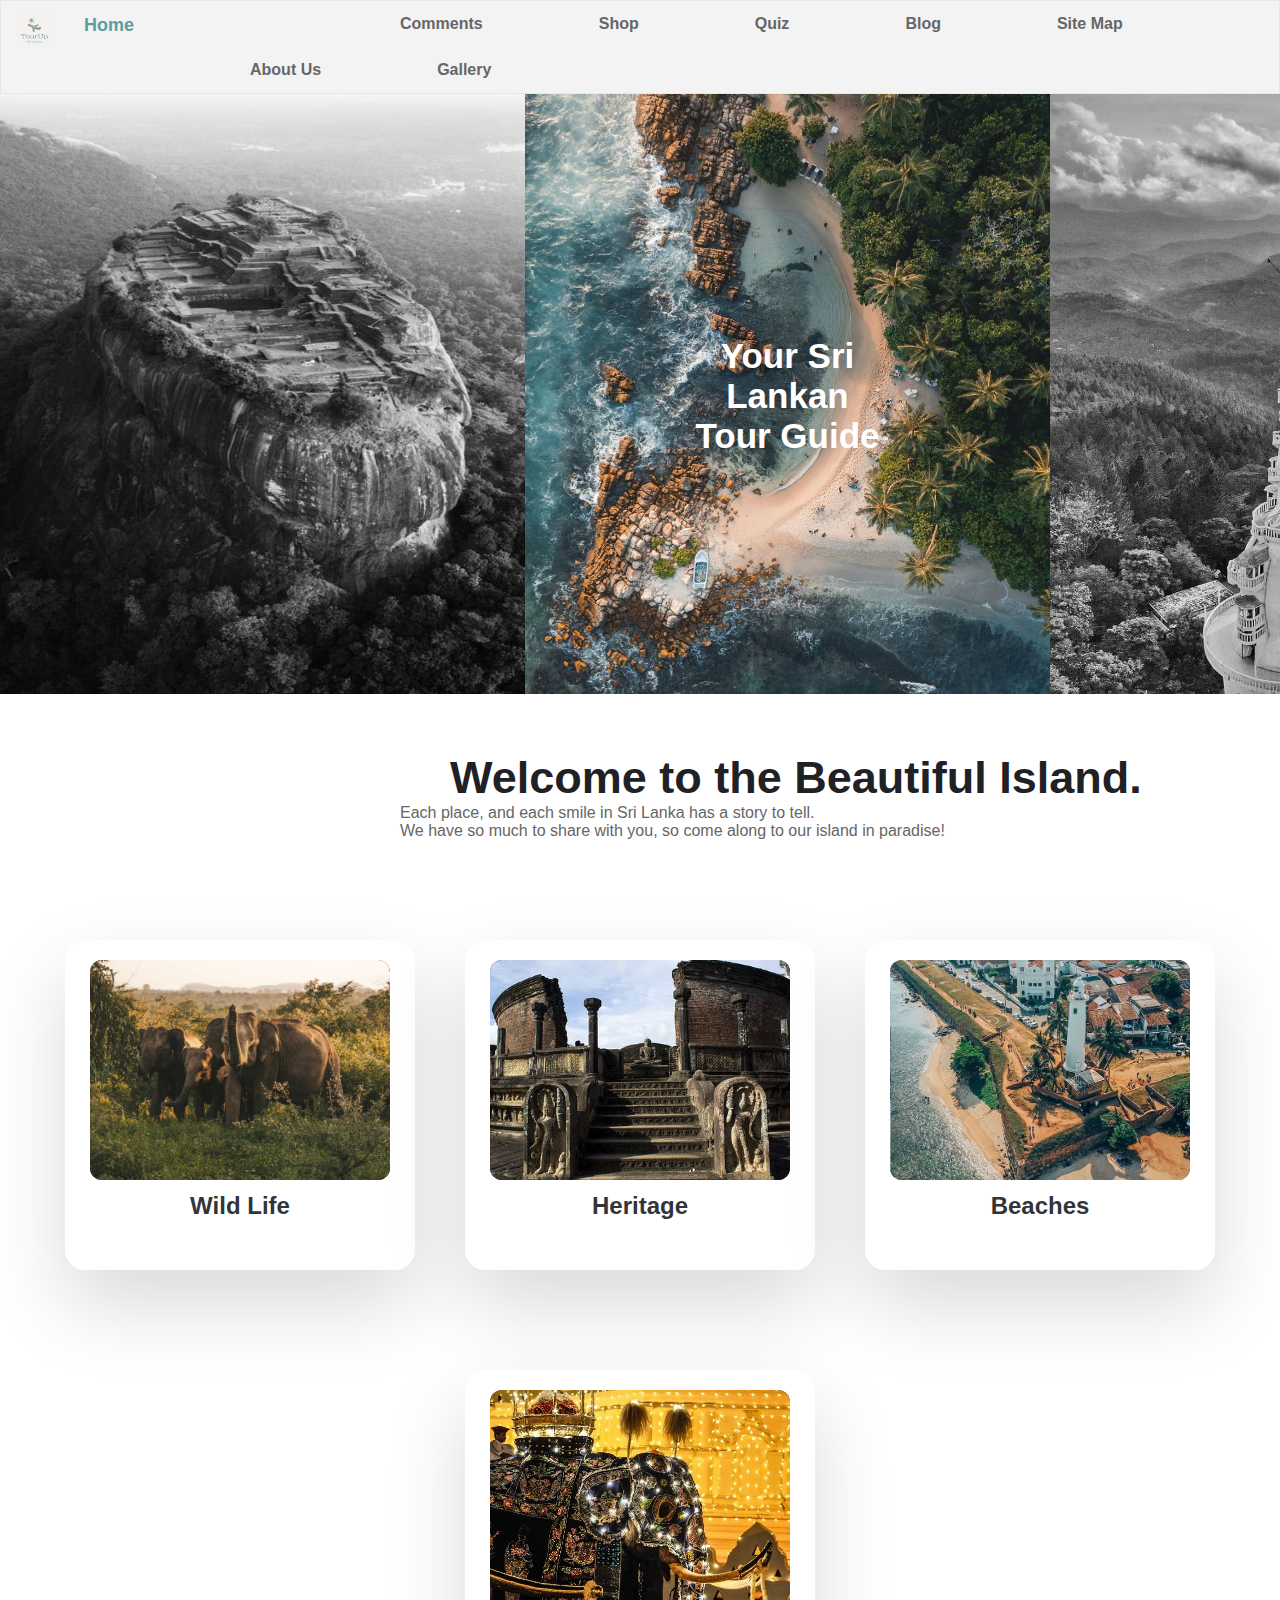
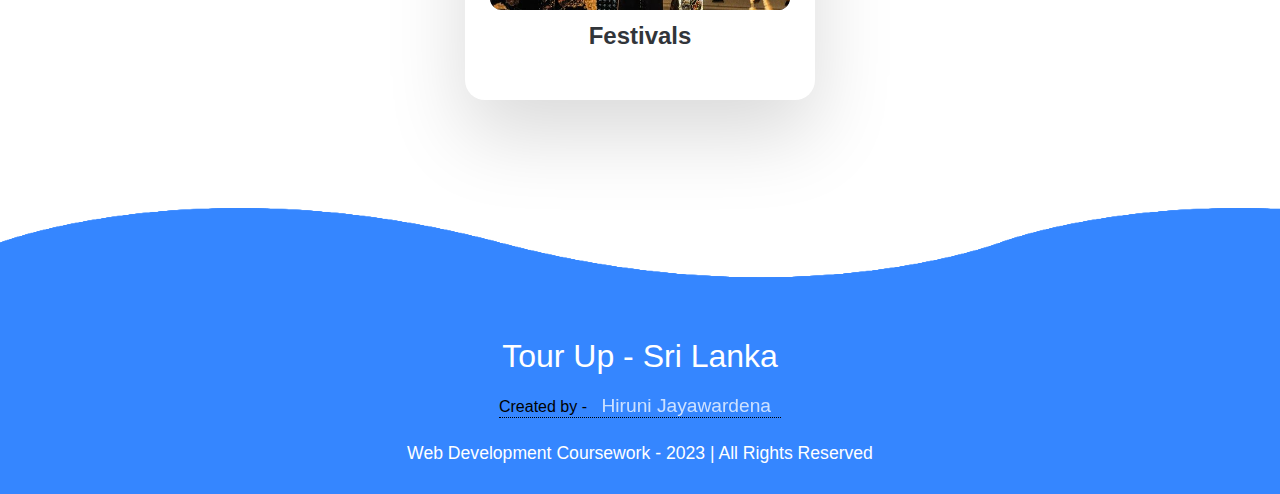
<file: index.html>
<!DOCTYPE html>
<html lang="en">
  <head>
    <title>Tour Up - Sri Lanka</title>
    <link rel="icon" href="images/logo.jpeg">
    <link rel="stylesheet" href="style.css">
  </head>
    
  <body>
    <!-- Navigation Bar -->
    <div class="navbar">
      <ul class="nav_links">
        <li><a href=""><img id="logo" src="images/logo.jpeg" alt="" class="logo"></a></li>
        <li><a href="index.html" style="font-size: large; color:cadetblue">Home</a></li>
        <li><a href="comments.html" style="padding-left: 250px;">Comments</a></li>
        <li><a href="#" style="padding-left: 100px;">Shop</a></li>
        <li><a href="#" style="padding-left: 100px;">Quiz</a></li>
        <li><a href="#" style="padding-left: 100px;">Blog</a></li>
        <li><a href="#" style="padding-left: 100px;">Site Map</a></li>
        <li><a href="#" style="padding-left: 100px;">About Us</a></li>
        <li><a href="#" style="padding-left: 100px;">Gallery</a></li>
      </ul>
    </div>
        
    <!-- Carousal -->
    <div class="block-images" style="width: 100%;">
      <div><img id="img1" src="images/Sigiriya_3.jpeg" alt=""></div>
      <div id="img2">
        <img id="img2" src="images/Mirissa_Beach.jpeg" alt="">
        <div class="main_text">Your Sri Lankan<br> Tour Guide</div>
      </div>
      <div ><img id="img3" src="images/Ambuluwawa.png" alt=""></div>
    </div>

    <br><br><br>
    <!-- Blog Cards -->
    <div class="blog-heading">
      <h1>Welcome to the Beautiful Island.</h1>
      <p>Each place, and each smile in Sri Lanka has a story to tell. <br> 
        We have so much to share with you, so come along to our island in paradise!</p>
    </div>
    
    <div class="blog-cards">
      <div class="container">
        <div class="card">
            <div class="imgBx">
                <img src="images/wild_life.jpg" alt="">
            </div>
            <div class="content">
                <h2>Wild Life</h2>
                <br>
                <p>Sri Lanka teems with wildlife. From great herds of trumpeting Asian elephants to elusive 
                  leopards and strange looking sloth bears, the country's national parks are home to all manner of amazing creatures.</p>
                <a href="#">Read More</a>
            </div>
        </div>
        <div class="card" style="color: #ff3e7f;">
            <div class="imgBx">
                <img src="images/heritage.jpg" alt="">
            </div>
            <div class="content">
                <h2>Heritage</h2>
                <br>
                <p>The three elements used to describe historic heritage are Fabric, Stories and Culture. 
                  One or all of these things make up the historic heritage of a place.</p>
                <a href="heritage.html" target="_blank">Read More</a>
            </div>
        </div>
        <div class="card">
            <div class="imgBx">
                <img src="images/beaches.jpg" alt="">
            </div>
            <div class="content">
                <h2>Beaches</h2>
                <br>
                <p>Sri Lanka, formerly known as Ceylon and officially the Democratic Socialist Republic of Sri Lanka, 
                  is an island country in South Asia. It lies in the Indian Ocean, southwest of the Bay of Bengal, 
                  separated from the Indian peninsula by the Gulf of Mannar and the Palk Strait.</p>
                <a href="#">Read More</a>
            </div>
        </div>
    <div class="card">
            <div class="imgBx">
                <img src="images/festivals.jpg" alt="">
            </div>
            <div class="content">
                <h2>Festivals</h2>
                <br>
                <p>Commemorating the three important milestones in Buddha's life- his birth, enlightenment, 
                  and nirvana – Vesak Poya is one of the most prominent Buddhist festivals in Sri Lanka.</p>
                <a href="#">Read More</a>
            </div>
        </div>
    </div>
    </div>
    <br><br><br><br><br><br>

    <!-- Footer -->
    <footer>
      <div class="waves">
        <div class="wave" id="wave1"></div>
        <div class="wave" id="wave2"></div>
        <div class="wave" id="wave3"></div>
        <div class="wave" id="wave4"></div>
      </div>
      
      <ul class="social_icon">
        <li><a href="#" style="text-decoration: none;">Tour Up - Sri Lanka</a></li>
      </ul>
      <ul class="menu">
        <div class="tooltip">
          <li>Created by - <a href="pageEditor.html" target="_blank">Hiruni Jayawardena</a></li>
          <span class="tooltiptext">Click on to view Page Editor</span>
        </div>
      </ul>
      <p>Web Development Coursework - 2023 | All Rights Reserved</p>
    </footer>

    </body>
</html>
</file>
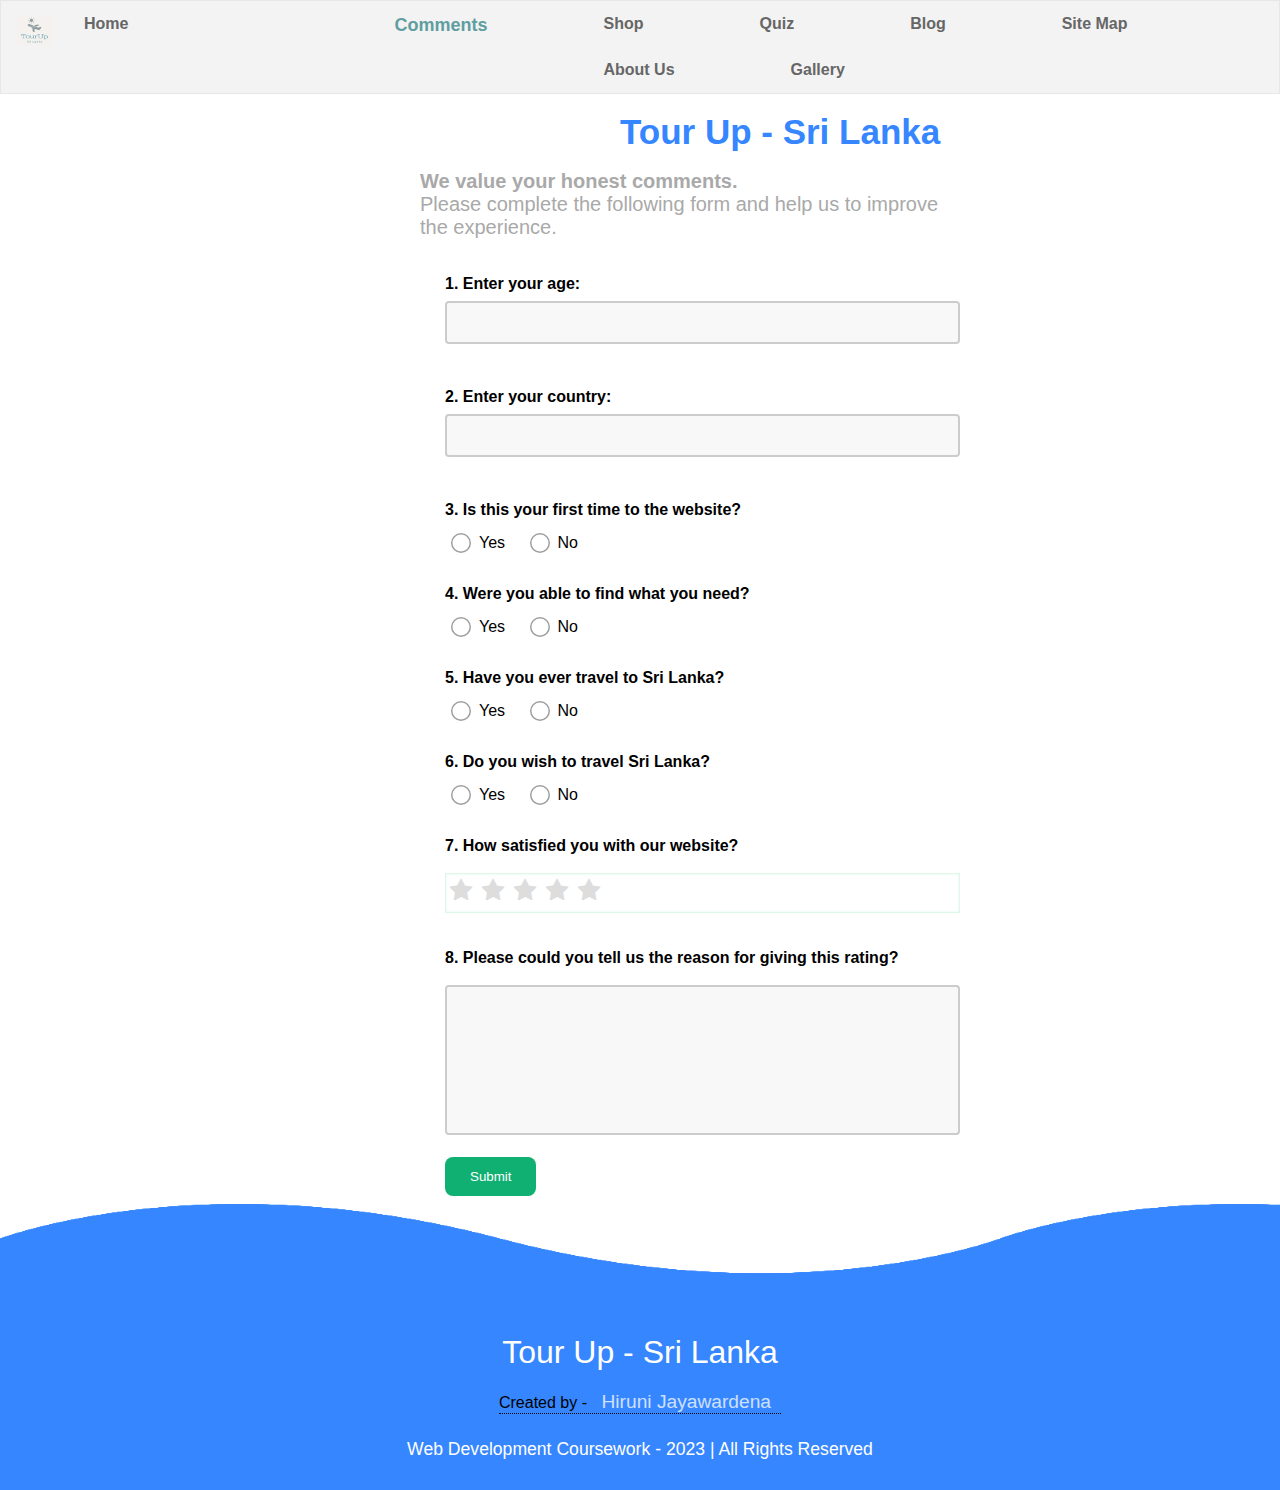
<file: comments.html>
<!DOCTYPE html>
<html lang="en">
    <title>Tour Up - Sri Lanka</title>
    <link rel="icon" href="images/logo.jpeg">
    <link rel="stylesheet" href="style.css">
    <link rel="stylesheet" href="comments.css">
    
    <body>
      <!-- Navigation Bar -->
      <div class="navbar">
        <ul class="nav_links">
          <li><a href=""><img id="logo" src="images/logo.jpeg" alt="" class="logo"></a></li>
          <li><a href="index.html">Home</a></li>
          <li><a href="comments.html" style="padding-left: 250px; font-size: large; color:cadetblue">Comments</a></li>
          <li><a href="#" style="padding-left: 100px;">Shop</a></li>
          <li><a href="#" style="padding-left: 100px;">Quiz</a></li>
          <li><a href="#" style="padding-left: 100px;">Blog</a></li>
          <li><a href="#" style="padding-left: 100px;">Site Map</a></li>
          <li><a href="#" style="padding-left: 100px;">About Us</a></li>
          <li><a href="#" style="padding-left: 100px;">Gallery</a></li>
        </ul>
      </div>
      <br>

      <!-- Comments -->
      <div class="feedback-form">
        <div class="heading ">
          <h1>Tour Up - Sri Lanka</h1>
        </div>
        <br>
        <div class="sub-heading">
          <p><b>We value your honest comments.</b>
            <br>Please complete the following form and help us to improve
            <br> the experience.
          </p>
          <br><br>
        </div>
        <div class="form-container">
          <form action="https://formsubmit.co/hiruniejayawardena@gmail.com" method="POST">
            <!-- question-1 -->
            <label for="text"><b>1. Enter your age:</b></label>
            <input type="text"  name="age" id="age" required>
            <br><br><br>

            <!-- question-2 -->
            <label for="text"><b>2. Enter your country:</b></label>
            <input type="text"  name="country" id="country" required>
            <br><br><br>
            
            <!-- question-3 -->
            <label for="q3"><b>3. Is this your first time to the website?</b></label><br>
            <label for="question3Yes" class="l-radio">
              <input type="radio" id="question3Yes" name="question3" tabindex="1" value="yes" >
              <span>Yes</span>
            </label>
            <label for="question3No" class="l-radio">
              <input type="radio" id="question3No" name="question3" tabindex="2" value="no">
              <span>No</span>
            </label>
            
            <br><br>
            
            <!-- question-4 -->
            <label for="text"><b>4. Were you able to find what you need?  </b></label><br>
            <label for="question4Yes" class="l-radio">
              <input type="radio" id="question4Yes" name="question4" tabindex="1" value="yes">
              <span>Yes</span>
            </label>
            <label for="question4No" class="l-radio">
              <input type="radio" id="question4No" name="question4" tabindex="2" value="no">
              <span>No</span>
            </label>                 
            <br><br>
            
            <!-- question-5 -->
            <label for="text"><b>5. Have you ever travel to Sri Lanka?  </b></label><br>
            <label for="question5Yes" class="l-radio">
              <input type="radio" id="question5Yes" name="question5" tabindex="1" value="yes">
              <span>Yes</span>
            </label>
            <label for="question5No" class="l-radio">
              <input type="radio" id="question5No" name="question5" tabindex="2" value="no">
              <span>No</span>
            </label>
            <br><br>
            
            <!-- question-6 -->
            <label for="text"><b>6. Do you wish to travel Sri Lanka?  </b></label><br>
            <label for="question6Yes" class="l-radio">
              <input type="radio" id="question6Yes" name="question6" tabindex="1" value="yes">
              <span>Yes</span>
            </label>
            <label for="question6No" class="l-radio">
              <input type="radio" id="question6No" name="question6" tabindex="2" value="no">
              <span>No</span>
            </label>
            <br><br>
            
            <!-- question-7 -->
            <label for="text"><b>7. How satisfied you with our website?</b></label>
            <br><br>

            <!-- star rating -->
            <div class="rating-wrap">
              <div class="center">
                <fieldset class="rating">
                  <input type="radio" id="star5" name="rating" value="5"/><label for="star5" class="full" title="Awesome"></label>
                  <input type="radio" id="star4.5" name="rating" value="4.5"/><label for="star4.5" class="half"></label>
                  <input type="radio" id="star4" name="rating" value="4"/><label for="star4" class="full"></label>
                  <input type="radio" id="star3.5" name="rating" value="3.5"/><label for="star3.5" class="half"></label>
                  <input type="radio" id="star3" name="rating" value="3"/><label for="star3" class="full"></label>
                  <input type="radio" id="star2.5" name="rating" value="2.5"/><label for="star2.5" class="half"></label>
                  <input type="radio" id="star2" name="rating" value="2"/><label for="star2" class="full"></label>
                  <input type="radio" id="star1.5" name="rating" value="1.5"/><label for="star1.5" class="half"></label>
                  <input type="radio" id="star1" name="rating" value="1"/><label for="star1" class="full"></label>
                  <input type="radio" id="star0.5" name="rating" value="0.5"/><label for="star0.5" class="half"></label>
                </fieldset>
              </div>
        
              <h4 id="rating-value"></h4>
            </div>
            
            <br><br>
            
            <!-- question-8 -->
            <label for="text"><b>8. Please could you tell us the reason for giving this rating?</b></label> <br><br>
            <textarea name="" id="" cols="80" rows="6"></textarea>
            <br><br>

            <div id="result"></div>
              
            <button type="submit" id="submit" class="submitbtn" value="Click" >Submit</button>
            
          </form>
        </div>
      </div>

      <br><br><br><br><br><br>
        
      <!-- Footer -->
      <footer>
        <div class="waves">
          <div class="wave" id="wave1"></div>
          <div class="wave" id="wave2"></div>
          <div class="wave" id="wave3"></div>
          <div class="wave" id="wave4"></div>
        </div>
        <ul class="social_icon">
          <li><a href="#" style="text-decoration: none;">Tour Up - Sri Lanka</a></li>
        </ul>
            
        <ul class="menu">
          <div class="tooltip">
            <li>Created by - <a href="pageEditor.html" target="_blank">Hiruni Jayawardena</a></li>
            <span class="tooltiptext">Click on to view Page Editor</span>
          </div>
        </ul>
        <p>Web Development Coursework - 2023 | All Rights Reserved</p>
      </footer>
        
      <script src="comments.js"></script>  
    </body>
</html>
</file>
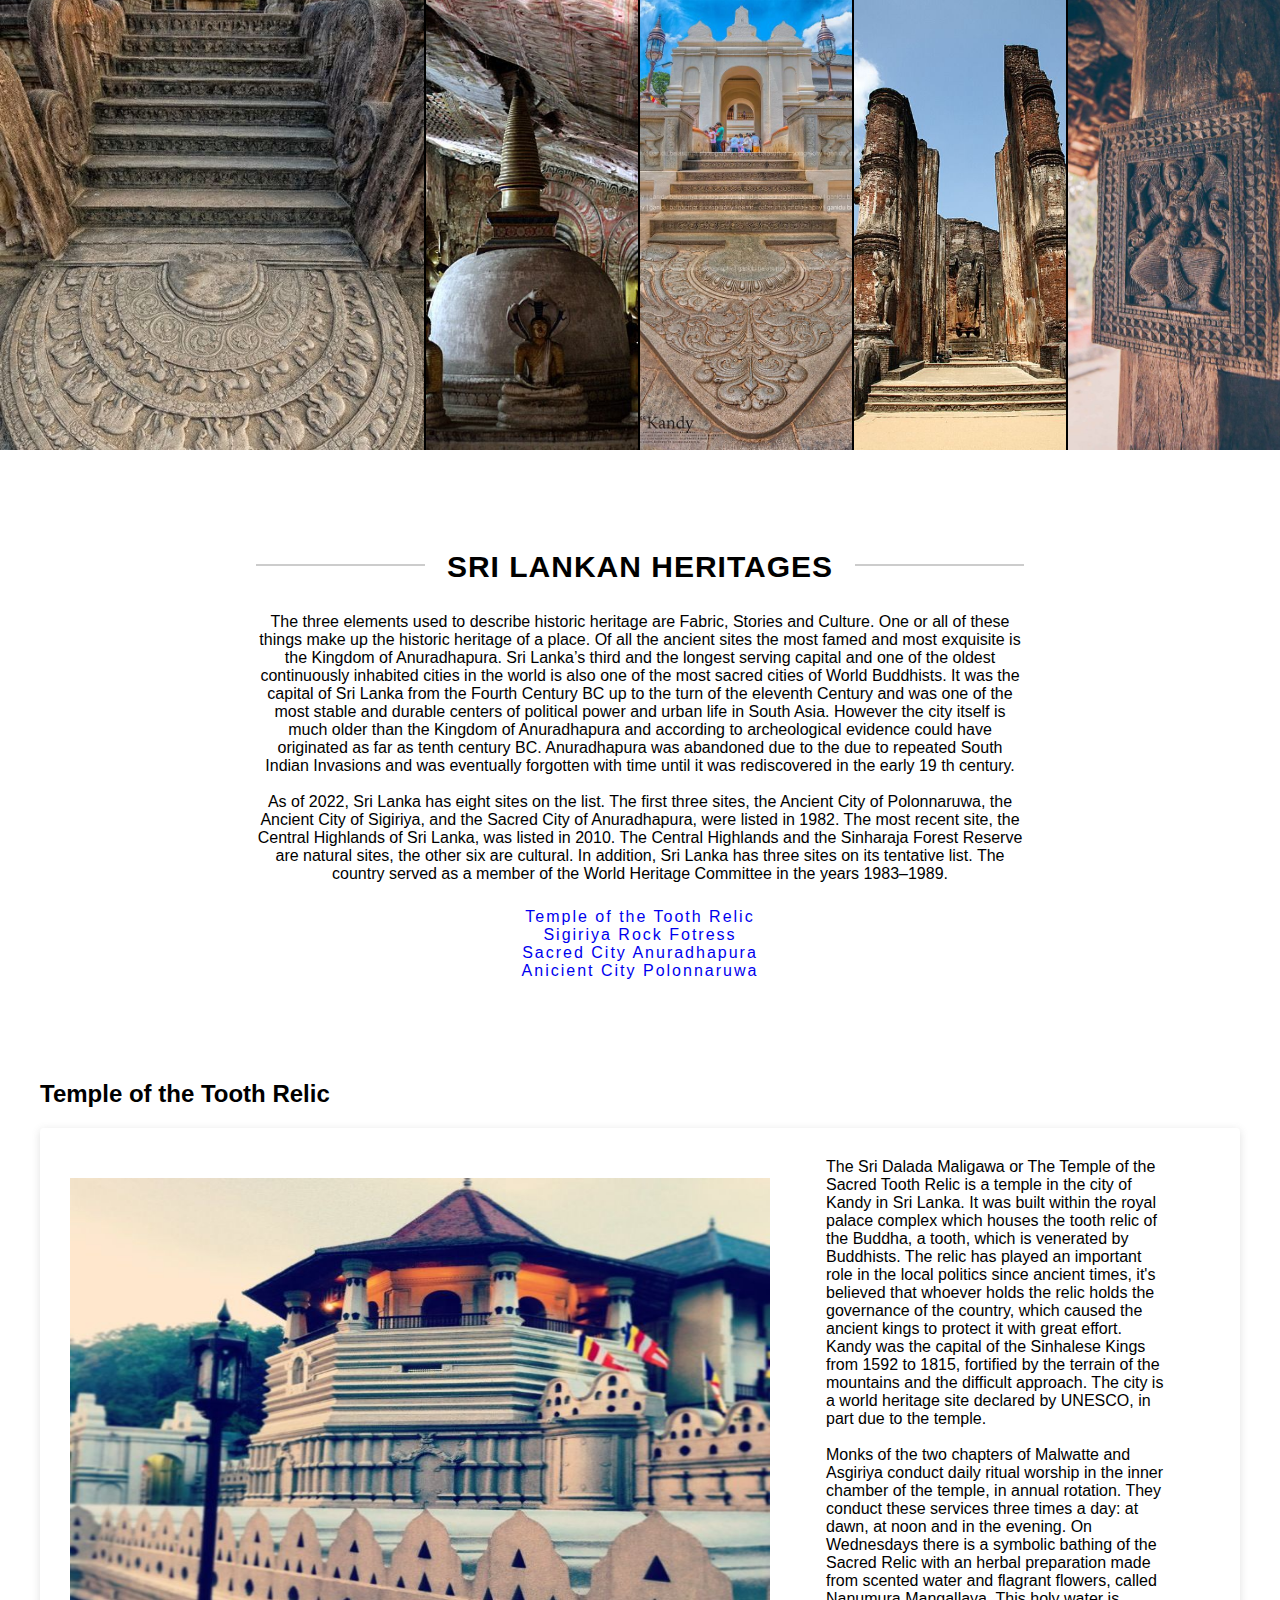
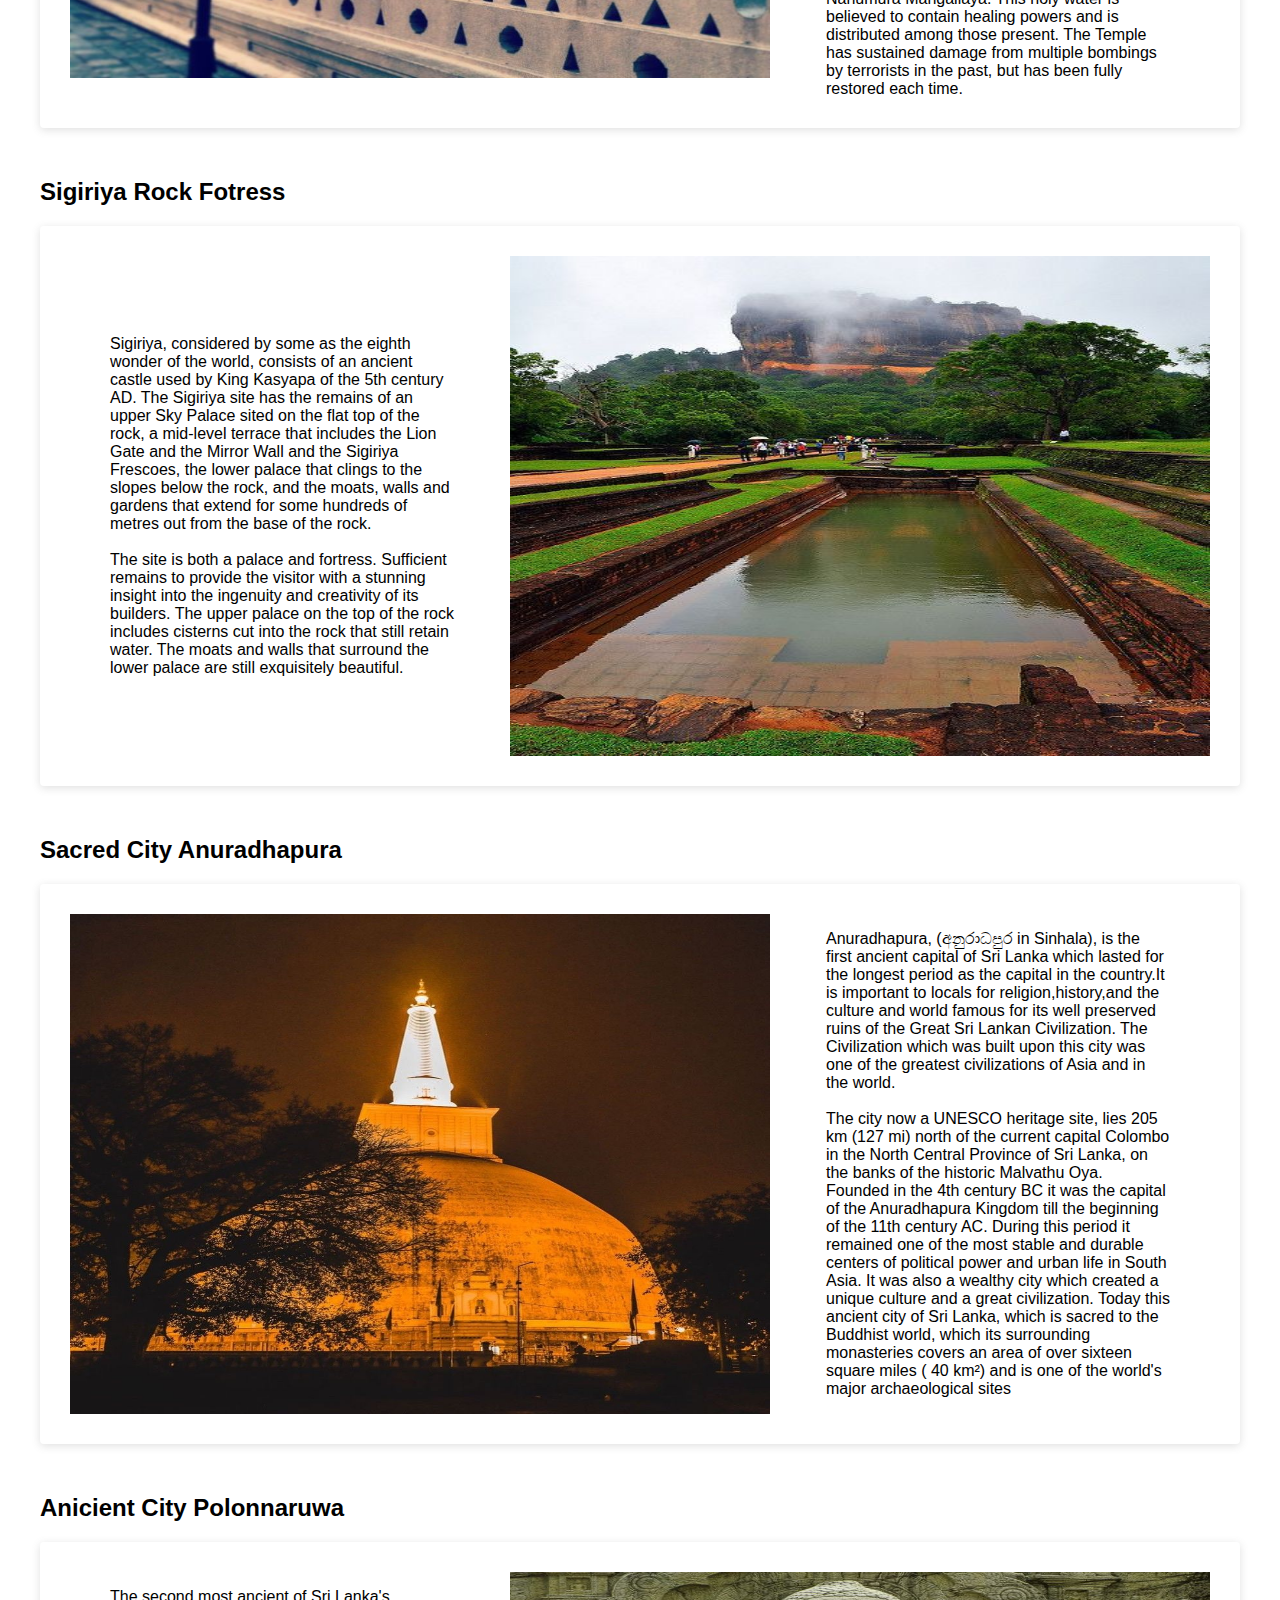
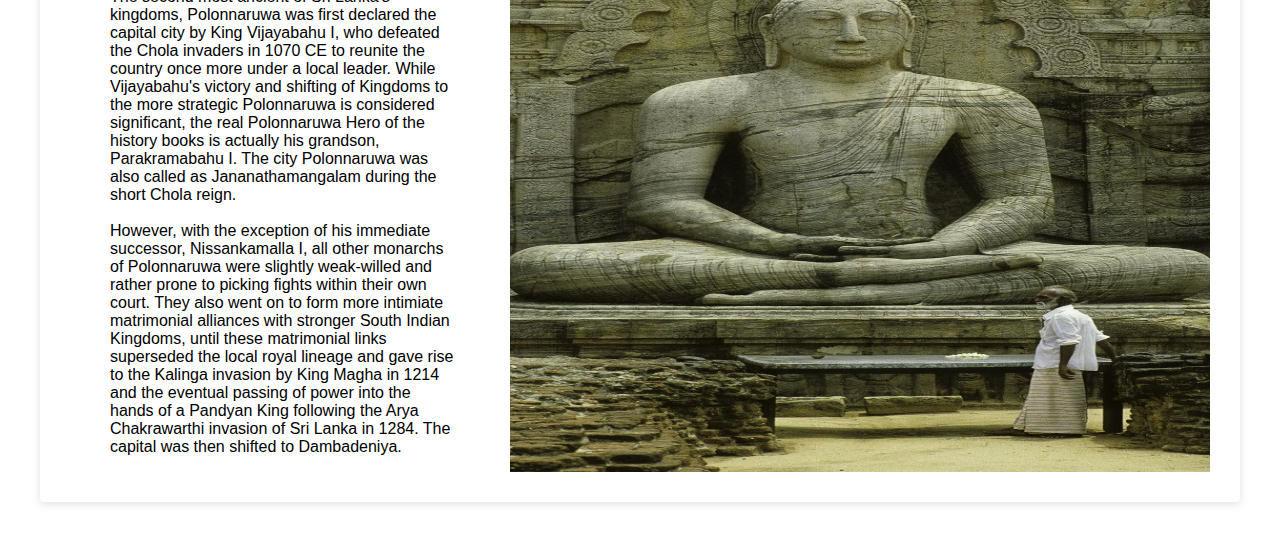
<file: heritage.html>
<!DOCTYPE html>
<html lang="en">
  <head>
    <meta charset="UTF-8" />
    <meta http-equiv="X-UA-Compatible" content="IE=edge" />
    <meta name="viewport" content="width=device-width, initial-scale=1.0" />
    <title>Tour Up - Sri Lanka</title>
    <link rel="icon" href="images/logo.jpeg">
    <link rel="stylesheet" href="heritage.css" />
  </head>

  <body>
    <section class="main-banner">
      <div class="box box-1"></div>
      <div class="box box-2"></div>
      <div class="box box-3"></div>
      <div class="box box-4"></div>
      <div class="box box-5"></div>
    </section>

    <div class="main-header">
      <h1>Sri Lankan Heritages</h1>
      <p>
        The three elements used to describe historic heritage are Fabric, Stories 
        and Culture. One or all of these things make up the historic heritage of a place.
        Of all the ancient sites the most famed and most exquisite is the Kingdom 
        of Anuradhapura. Sri Lanka’s third and the longest serving capital and one 
        of the oldest continuously inhabited cities in the world is also one of the 
        most sacred cities of World Buddhists. It was the capital of Sri Lanka from 
        the Fourth Century BC up to the turn of the eleventh Century and was one of 
        the most stable and durable centers of political power and urban life in 
        South Asia. However the city itself is much older than the Kingdom of 
        Anuradhapura and according to archeological evidence could have originated 
        as far as tenth century BC. Anuradhapura was abandoned due to the due to 
        repeated South Indian Invasions and was eventually forgotten with time until 
        it was rediscovered in the early 19 th century.
        <br><br>
        As of 2022, Sri Lanka has eight sites on the list. The first three sites, 
        the Ancient City of Polonnaruwa, the Ancient City of Sigiriya, and the 
        Sacred City of Anuradhapura, were listed in 1982. The most recent site, 
        the Central Highlands of Sri Lanka, was listed in 2010. The Central Highlands
        and the Sinharaja Forest Reserve are natural sites, the other six are cultural. 
        In addition, Sri Lanka has three sites on its tentative list. The country 
        served as a member of the World Heritage Committee in the years 1983–1989. 
      </p>
      <ol>
        <li><a href="#temple">Temple of the Tooth Relic</a></li>
        <li><a href="#sigiriya">Sigiriya Rock Fotress</a></li>
        <li><a href="#anuradhapura">Sacred City Anuradhapura</a></li>
        <li><a href="#polonnaruwa">Anicient City Polonnaruwa</a></li>
      </ol>
    </div>

    <div class="page-content">
      <h2 id="temple">Temple of the Tooth Relic</h2>
      <div class="image-left">
        <img
          src="images/Temple_of_Tooth.jpeg"
          alt="Temple of the tooth"
        />
        <div class="content">
          <p>
            The Sri Dalada Maligawa or The Temple of the Sacred Tooth Relic is a temple in 
            the city of Kandy in Sri Lanka. It was built within the royal palace complex which 
            houses the tooth relic of the Buddha, a tooth, which is venerated by Buddhists. The 
            relic has played an important role in the local politics since ancient times, it's 
            believed that whoever holds the relic holds the governance of the country, which 
            caused the ancient kings to protect it with great effort. Kandy was the capital of 
            the Sinhalese Kings from 1592 to 1815, fortified by the terrain of the mountains and 
            the difficult approach. The city is a world heritage site declared by UNESCO, in 
            part due to the temple.
            <br /><br />
            Monks of the two chapters of Malwatte and Asgiriya conduct daily ritual worship in 
            the inner chamber of the temple, in annual rotation. They conduct these services three 
            times a day: at dawn, at noon and in the evening. On Wednesdays there is a symbolic 
            bathing of the Sacred Relic with an herbal preparation made from scented water and 
            flagrant flowers, called Nanumura Mangallaya. This holy water is believed to contain 
            healing powers and is distributed among those present. The Temple has sustained 
            damage from multiple bombings by terrorists in the past, but has been fully restored each time.
          </p>
        </div>
      </div>

      <h2 id="sigiriya">Sigiriya Rock Fotress</h2>
      <div class="image-right">
        <img
          src="images/Sigiriya.jpg"
          alt="Sigiriya rock"
        />
        <div class="content">
          <p>
            Sigiriya, considered by some as the eighth wonder of the world, consists of an 
            ancient castle used by King Kasyapa of the 5th century AD. The Sigiriya site 
            has the remains of an upper Sky Palace sited on the flat top of the rock, a 
            mid-level terrace that includes the Lion Gate and the Mirror Wall and the 
            Sigiriya Frescoes, the lower palace that clings to the slopes below the rock, 
            and the moats, walls and gardens that extend for some hundreds of metres out 
            from the base of the rock. 
            <br /><br />
            The site is both a palace and fortress. Sufficient remains to provide the 
            visitor with a stunning insight into the ingenuity and creativity of its builders.
            The upper palace on the top of the rock includes cisterns cut into the rock that 
            still retain water. The moats and walls that surround the lower palace are still 
            exquisitely beautiful.
          </p>
        </div>
      </div>

      <h2 id="anuradhapura">Sacred City Anuradhapura</h2>
      <div class="image-left">
        <img
          src="images/Ruwanwalisaya 🇱🇰.jpg"
          alt="Anuradhapura"
        />
        <div class="content">
          <p>
            Anuradhapura, (අනුරාධපුර in Sinhala), is the first ancient capital of Sri Lanka 
            which lasted for the longest period as the capital in the country.It is 
            important to locals for religion,history,and the culture and world famous 
            for its well preserved ruins of the Great Sri Lankan Civilization. The 
            Civilization which was built upon this city was one of the greatest 
            civilizations of Asia and in the world. 
            <br /><br />
            The city now a UNESCO heritage site, lies 205 km (127 mi) north of the current 
            capital Colombo in the North Central Province of Sri Lanka, on the banks 
            of the historic Malvathu Oya. Founded in the 4th century BC it was the capital 
            of the Anuradhapura Kingdom till the beginning of the 11th century AC. During 
            this period it remained one of the most stable and durable centers of political 
            power and urban life in South Asia. It was also a wealthy city which created a 
            unique culture and a great civilization. Today this ancient city of Sri Lanka, 
            which is sacred to the Buddhist world, which its surrounding monasteries covers 
            an area of over sixteen square miles ( 40 km²) and is one of the world's major 
            archaeological sites
          </p>
        </div>
      </div>

      <h2 id="polonnaruwa">Anicient City Polonnaruwa</h2>
      <div class="image-right">
        <img
          src="images/Polonnaruwa - Sri Lanka 83 0001.jpg"
          alt="Polonnaruwa"
        />
        <div class="content">
          <p>
            The second most ancient of Sri Lanka's kingdoms, Polonnaruwa was first declared 
            the capital city by King Vijayabahu I, who defeated the Chola invaders in 1070 CE 
            to reunite the country once more under a local leader. While Vijayabahu's victory 
            and shifting of Kingdoms to the more strategic Polonnaruwa is considered significant, 
            the real Polonnaruwa Hero of the history books is actually his grandson, 
            Parakramabahu I. The city Polonnaruwa was also called as Jananathamangalam during 
            the short Chola reign. 
            <br /><br />
            However, with the exception of his immediate successor, Nissankamalla I, 
            all other monarchs of Polonnaruwa were slightly weak-willed and rather prone 
            to picking fights within their own court. They also went on to form more intimiate 
            matrimonial alliances with stronger South Indian Kingdoms, until these 
            matrimonial links superseded the local royal lineage and gave rise to the Kalinga 
            invasion by King Magha in 1214 and the eventual passing of power into the hands 
            of a Pandyan King following the Arya Chakrawarthi invasion of Sri Lanka in 1284. 
            The capital was then shifted to Dambadeniya.
          </p>
        </div>
      </div>

    </div>
    
  </body>
</html>
</file>
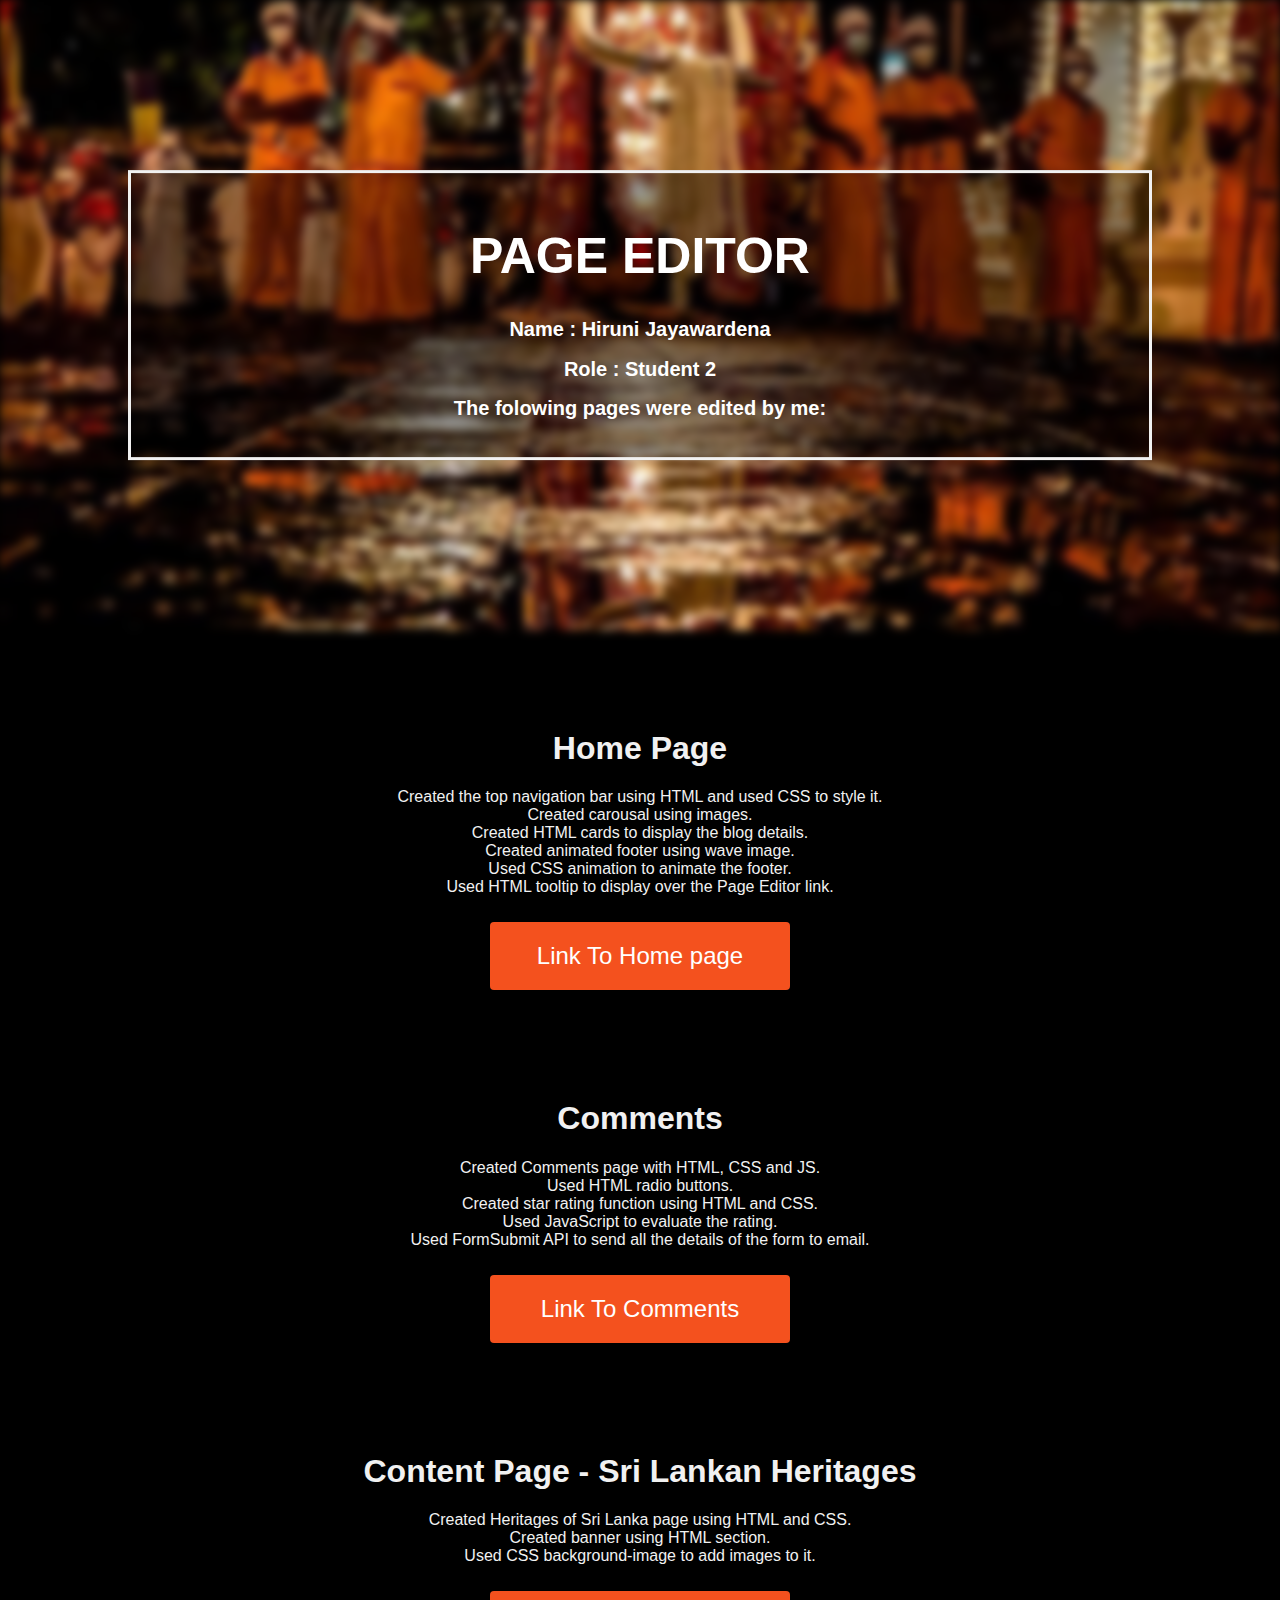
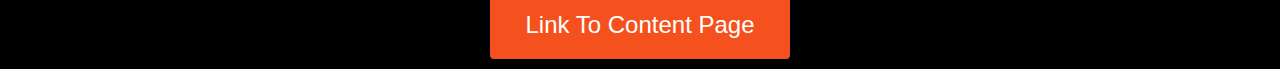
<file: pageEditor.html>
<!DOCTYPE html>
<html lang="en">
<head>
    <title>Tour Up - Sri Lanka</title>
    <link rel="icon" href="images/logo.jpeg">
    <link rel="stylesheet" href="pageEditor.css">
</head>

<body>
    <div class="bg-image"></div>

    <div class="bg-text">
        <h1 style="font-size:50px">PAGE EDITOR</h1>
        <h2 style="font-size:20px">Name : Hiruni Jayawardena</h2>
        <h2 style="font-size:20px">Role : Student 2</h2>
        <h2 style="font-size:20px">The folowing pages were edited by me:</h2>
    </div>

    <div class="content">
        <h1>Home Page</h1>
        <p>
            Created the top navigation bar using HTML and used CSS to style it. <br>
            Created carousal using images. <br>
            Created HTML cards to display the blog details. <br>
            Created animated footer using wave image. <br>
            Used CSS animation to animate the footer. <br>
            Used HTML tooltip to display over the Page Editor link. <br>
        </p>
        <a href="index.html">
            <button class="button"><span>Link To Home page</span></button>
        </a>
    </div>

    <div class="content">
        <h1>Comments</h1>
        <p>Created Comments page with HTML, CSS and JS. <br>
           Used HTML radio buttons. <br>
           Created star rating function using HTML and CSS. <br>
           Used JavaScript to evaluate the rating. <br>
           Used FormSubmit API to send all the details of the form to email. <br>
        </p>
        <a href="comments.html">
        <button class="button"><span>Link To Comments</span></button>
        </a>
    </div>

    <div class="content">
        <h1>Content Page - Sri Lankan Heritages</h1>
        <p>Created Heritages of Sri Lanka page using HTML and CSS. <br>
           Created banner using HTML section. <br>
           Used CSS background-image to add images to it. <br>   

        </p>
        <a href="heritage.html">
        <button class="button"><span>Link To Content Page </span></button>
        </a>
    </div>
</body>
</file>
<file: style.css>
*{
    margin: 0;
    padding: 0;
    box-sizing: border-box;
    font-family: 'Gill Sans', 'Gill Sans MT', Calibri, 'Trebuchet MS', 'Lucida Sans', 'Lucida Sans Regular', 'Lucida Grande', 'Lucida Sans Unicode', Geneva, Verdana, sans-serif;
} 

/* navbar css */
#logo{  
  width: 35px;
  height: 30px;
}

.nav_links {
  list-style-type: none;
  margin: 0;
  padding: 0;
  overflow: hidden;
  border: 1px solid #e7e7e7;
  background-color: #f3f3f3;
}
  
.nav_links li {
  float: left;
}
  
.nav_links  li a {
  display: block;
  color: #666;
  text-align: center;
  padding: 14px 16px;
  text-decoration: none;
  font-weight: bolder;
}

.nav_links  li a:hover{
  color: #3586ff;
}

.nav_links  li a:active{
  color: #3586ff;
}
  
.nav_links  li a:hover:not(.active) {
  transform: translate3d(0, 0, 0);
}
  
.nav_links li a.active {
  color: white;
  background-color: #04AA6D;
}

/* carousal css */
.block-images{
  display: flex;
}

.block-images img{
  height: 600px;
  width: 525px;
}

.block-images #img1{
  -webkit-filter: grayscale(100%); /* Safari 6.0 - 9.0 */
  filter: grayscale(100%);
}

.block-images #img3{
  -webkit-filter: grayscale(100%); /* Safari 6.0 - 9.0 */
  filter: grayscale(100%);
}

.block-images #img2 {
  position: relative;
  text-align: center;
  color: white;
}

.main_text {
  position: absolute;
  top: 50%;
  left: 50%;
  transform: translate(-50%, -50%);
  font-weight: bold;
  font-size: 35px;
}

/* blog cards css */
.blog-heading h1{
  font-size: 45px;
  font-weight: 700;
  color: #1f2125;
  padding-left: 450px;
}

.blog-heading p{
  padding-left: 400px;
  color: #666;
}

.blog-cards{
  display: flex;
  justify-content: center;
  align-items: center;
  min-height: 100vh;
}

.container{
  position: relative;
  display: flex;
  justify-content: center;
  align-items: center;
  flex-wrap: wrap;
  gap: 100px 50px;
  padding: 100px 50px;
}

.container .card{
  position: relative;
  display: flex;
  justify-content: center;
  align-items: flex-start;
  width: 350px;
  height: 330px;
  background: #fff;
  border-radius: 20px;
  box-shadow: 0 35px 80px rgba(0, 0, 0, 0.15);
}

.container .card:hover{
  height: 400px;
}

.container .card .imgBx{
  position: absolute;
  top: 20px;
  width: 300px;
  height: 220px;
  background: #333;
  border-radius: 12px;
  overflow: hidden;
  transition: 0.5s;
}

.container .card:hover .imgBx{
  top: -100px;
  scale: 0.75;
  box-shadow: 0 15px 45px rgba(0, 0, 0, 0.2);
}

.container .card .imgBx img{
  position: absolute;
  top: 0;
  left: 0;
  width: 100%;
  height: 100%;
  object-fit: cover;
}

.container .card .content{
  position: absolute;
  top: 252px;
  width: 100%;
  padding: 0 30px;
  height: 35px;
  overflow: hidden;
  text-align: center;
  transition: 0.5s;
}

.container .card:hover .content{
  top: 130px;
  height: 250px;
}

.container .card .content h2{
  font-size: 1.5em;
  font-weight: 700;
  color: #31353a;
}

.container .card .content p{
  color: #333;
}

.container .card .content a{
  position: relative;
  top: 15px;
  display: inline-block;
  padding: 12px 25px;
  background:  #3586ff;
  color: #fff;
  font-weight: 500;
  text-decoration: none;
  border-radius: 8px;
}

/* footer css */
footer{
  position: relative;
  width: 100%;
  background: #3586ff;
  min-height: 100px;
  padding: 20px 50px;
  display: flex;
  justify-content: center;
  align-items: center;
  flex-direction: column;
}

footer .social_icon,
footer .menu{
  position: relative;
  display: flex;
  justify-content: center;
  align-items: center;
  margin: 10px 0;
}

footer .social_icon,
footer .menu{
  list-style: none;
}

footer .social_icon li a{
  font-size: 2em;
  color: #fff;
  margin: 0 10px;
  display: inline-block;
  transition: 0.5s;
}

footer .social_icon li a:hover{
  transform: translateY(-10px);
}

footer .menu li a{
  font-size: 1.2em;
  color: #fff;
  margin: 0 10px;
  display: inline-block;
  text-decoration: none;
  opacity: 0.75;
}

footer .menu li a:hover{
  opacity: 1;
}

footer p{
  color: #fff;
  text-align: center;
  margin-top: 15px;
  margin-bottom: 10px;
  font-size: 1.1em;
}

footer .wave{
  position: absolute;
  top: -100px;
  left: 0;
  width: 100%;
  height: 100px;
  background: url(wave.png);
  background-size: 1000px 100px;
}

footer .wave#wave1{
  z-index: 1000;
  opacity: 1;
  bottom: 0;
  animation: animateWave 4s linear infinite;
}

footer .wave#wave2{
  z-index: 999;
  opacity: 0.5;
  bottom: 10px;
  animation: animateWave_02 4s linear infinite;
}

footer .wave#wave3{
  z-index: 1000;
  opacity: 0.2;
  bottom: 15px;
  animation: animateWave 3s linear infinite;
}

footer .wave#wave4{
  z-index: 999;
  opacity: 0.7;
  bottom: 20px;
  animation: animateWave_02 3s linear infinite;
}

@keyframes animateWave{
  0%{
    background-position-x: 100px;
  }

  100%{
    background-position-x: 0px;
  }
}

@keyframes animateWave_02{
  0%{
    background-position-x: 0px;
  }

  100%{
    background-position-x: 1000px;
  }
}

/* tooltip for pageEditor */
.tooltip {
  position: relative;
  display: inline-block;
  border-bottom: 1px dotted black;
}

.tooltip .tooltiptext {
  visibility: hidden;
  width: 120px;
  background-color: black;
  color: #fff;
  text-align: center;
  border-radius: 6px;
  padding: 5px 0;
  
  /* Position the tooltip */
  position: absolute;
  z-index: 1;
  bottom: 100%;
  left: 50%;
  margin-left: -60px;
}

.tooltip:hover .tooltiptext {
  visibility: visible;
}
</file>
<file: heritage.css>
/* google fonts */
@import url("https://fonts.googleapis.com/css2?family=Nova+Mono&family=Raleway&display=swap");

* {
  margin: 0;
  padding: 0;
  box-sizing: border-box;
  font-family:  'Gill Sans', 'Gill Sans MT', Calibri, 'Trebuchet MS', 'Lucida Sans', 'Lucida Sans Regular', 'Lucida Grande', 'Lucida Sans Unicode', Geneva, Verdana, sans-serif;
}

/* main banner */
.main-banner {
  --childs: 5;
  gap: 2px;
  background: black;
  width: 100%;
  display: flex;
}

.box {
  width: calc((100% / var(--childs)));
  box-sizing: border-box;
  height: 450px;
  background-color: white;
  cursor: pointer;
  background-size: cover;
  background-repeat: no-repeat;
  background-position: center center;
  transition: width 300ms 50ms ease-in-out;
}

.box:hover {
  width: calc((100% / (var(--childs) - 2)));
}

.main-banner:has(.box:hover) .box:not(:hover) {
  width: calc((100% / (var(--childs) + 1)));
}

.box-1 {
  background-image: url("images/61\ Ancient\ Ruins\ around\ the\ World\ ___.jpg");
}

.box-2 {
  background-image: url("images/Dambulla\ Cave\ temple.jpg");
}

.box-3 {
  background-image: url("images/kandy.jpg");
}

.box-4 {
  background-image: url("images/Tumblr.jpg");
}

.box-5 {
  background-image: url("images/wood_carving_temple.jpg");
}

/* main header  */
.main-header {
  margin: 100px 20%;
  text-align: center;
}

.main-header h1 {
  text-align: center;
  margin-bottom: 25px;
  text-transform: uppercase;
  font-size: 30px;
  letter-spacing: 1px;

  display: grid;
  grid-template-columns: 1fr auto 1fr;
  grid-template-rows: 16px 0;
  grid-gap: 22px;
}

.main-header h1:after,
.main-header h1:before {
  content: " ";
  display: block;
  border-bottom: 2px solid #ccc;
  background-color: transparent;
}

.main-header p {
  margin-bottom: 25px;
  font-size: 16px;
}
.main-header ol {
  list-style-type: none;
}
.main-header a {
  text-decoration: none;
  letter-spacing: 2px;
  font-weight: 500;
}

/* page content */
.page-content {
  margin: 0 40px;
}

.page-content img {
  min-width: 700px;
  height: 500px;
}

.page-content .content {
  margin: 0 40px;
}

.image-left,
.image-right {
  margin: 20px 0px 50px 0px;
  padding: 30px;
  box-shadow: rgba(99, 99, 99, 0.2) 0px 2px 8px 0px;
  border-radius: 4px;
}

@media (min-width: 20em) {
  .image-left,
  .image-right {
    display: flex;
    align-items: center;
  }

  .image-left img {
    margin-right: 1em;
    float: left; /* fallback */
  }

  .image-right img {
    order: 1;
    margin-left: 1em;
    float: right; /* fallback */
  }
}
</file>
<file: pageEditor.css>
*{
  box-sizing: border-box;
}

body, html {
  height: 100%;
  margin: 0;
  font-family:  'Gill Sans', 'Gill Sans MT', Calibri, 'Trebuchet MS', 'Lucida Sans', 'Lucida Sans Regular', 'Lucida Grande', 'Lucida Sans Unicode', Geneva, Verdana, sans-serif;
  background-color: black;
}
  
.bg-image {
  /* The image used */
  background-image: url("images/Esala_Perahara.png");
    
  /* Add the blur effect */
  filter: blur(5px);
  -webkit-filter: blur(5px);
    
  /* Full height */
  height: 70%; 
    
  /* Center and scale the image nicely */
  background-position: center;
  background-repeat: no-repeat;
  background-size: cover;
}
  
/* Position text in the middle of the page/image */
.bg-text {
  background-color: rgb(0,0,0); /* Fallback color */
  background-color: rgba(0,0,0, 0.4); /* Black w/opacity/see-through */
  color: white;
  font-weight: bold;
  border: 3px solid #f1f1f1;
  position: absolute;
  top: 35%;
  left: 50%;
  transform: translate(-50%, -50%);
  z-index: 2;
  width: 80%;
  padding: 20px;
  text-align: center;
}

.content{
  text-align: center;
  margin-top: 100px;
  margin-right: 200px;
  margin-left: 200px;
  color: #f1f1f1;
}

.button {
  border-radius: 4px;
  background-color: #f4511e;
  border: none;
  color: #FFFFFF;
  text-align: center;
  font-size: 24px;
  padding: 20px;
  width: 300px;
  transition: all 0.5s;
  cursor: pointer;
  margin: 10px;
}

.jumpBottom {
  border-radius: 4px;
  background-color: #f4511e;
  border: none;
  color: #FFFFFF;
  text-align: center;
  font-size: 15px;
  padding: 10px;
  width: 200px;
  transition: all 0.5s;
  cursor: pointer;
  margin-top: 30px;
}
  
.button span {
  cursor: pointer;
  display: inline-block;
  position: relative;
  transition: 0.5s;
}
  
.button span:after {
  content: '\00bb';
  position: absolute;
  opacity: 0;
  top: 0;
  right: -20px;
  transition: 0.5s;
}
  
.button:hover span {
  padding-right: 25px;
}
  
.button:hover span:after {
  opacity: 1;
  right: 0;
}
</file>
<file: comments.css>
@import url(https://cdnjs.cloudflare.com/ajax/libs/font-awesome/4.7.0/css/font-awesome.css);

.heading{
    padding-left: 150px;
}

.feedback-form{
  max-width: 1000px; 
  background-color: white;
  margin: auto;
   width: 50%;
}

.form-container{
  padding-left: 125px;
}

.heading h1{
    font-size: 35px;
  font-weight: bold;
  color: #3586ff;
  padding-left: 150px;
}

.sub-heading p{
  padding-left: 100px;
  color: darkgray;
  font-size: 20px;
}

input[type=text] {
  width: 100%;
  padding: 12px 20px;
  margin: 8px 0;
  box-sizing: border-box;
  border: 2px solid #ccc;
  border-radius: 4px;
  background-color: #f8f8f8;
  resize: none;
}

textarea {
  width: 100%;
  height: 150px;
  padding: 12px 20px;
  box-sizing: border-box;
  border: 2px solid #ccc;
  border-radius: 4px;
  background-color: #f8f8f8;
  resize: none;
}


/* radio buttons css */
.l-radio {
  padding: 6px;
  border-radius: 50px;
  display: inline-flex;
  cursor: pointer;
  margin: 8px 0;
  -webkit-tap-highlight-color: transparent;
}
.l-radio:hover, .l-radio:focus-within {
  background: rgba(159, 159, 159, 0.1);
}
.l-radio input {
  vertical-align: middle;
  width: 20px;
  height: 20px;
  border-radius: 10px;
  background: none;
  border: 0;
  box-shadow: inset 0 0 0 1px #9F9F9F;
  box-shadow: inset 0 0 0 1.5px #9F9F9F;
  appearance: none;
  padding: 0;
  margin: 0;
  transition: box-shadow 150ms cubic-bezier(0.95, 0.15, 0.5, 1.25);
  pointer-events: none;
}
.l-radio input:focus {
  outline: none;
}
.l-radio input:checked {
  box-shadow: inset 0 0 0 6px  #3586ff;
}
.l-radio span {
  vertical-align: middle;
  display: inline-block;
  line-height: 20px;
  padding: 0 8px;
}

/* submit button css */
.submitbtn{
    top: 15px;
    display: inline-block;
    padding: 12px 25px;
    background:  #10af72;
    color: #fff;
    font-weight: 500;
    text-decoration: none;
    border-radius: 8px;
    border: none;
    align-content: center;
}



/* star rating */
.rating-wrap{
	margin: auto;
	text-align: center;
}

#rating-value{	
  color:#873e23;
	padding: 20px 5px;
	box-shadow: inset 0 0 2px 1px rgba(46,204,113,.2);
}

/*styling star rating*/
.rating{
	border: none;
	float: left;
}

.rating > input{
	display: none;
}

.rating > label:before{
	content: '\f005';
	font-family: FontAwesome;
	margin: 5px;
	font-size: 1.5rem;
	display: inline-block;
	cursor: pointer;
}

.rating > .half:before{
	content: '\f089';
	position: absolute;
	cursor: pointer;
}


.rating > label{
	color: #ddd;
	float: right;
	cursor: pointer;
}

.rating > input:checked ~ label,
.rating:not(:checked) > label:hover, 
.rating:not(:checked) > label:hover ~ label{
	color: #e9f810;
}

.rating > input:checked + label:hover,
.rating > input:checked ~ label:hover,
.rating > label:hover ~ input:checked ~ label,
.rating > input:checked ~ label:hover ~ label{
	color: #e9f810;
}
</file>
